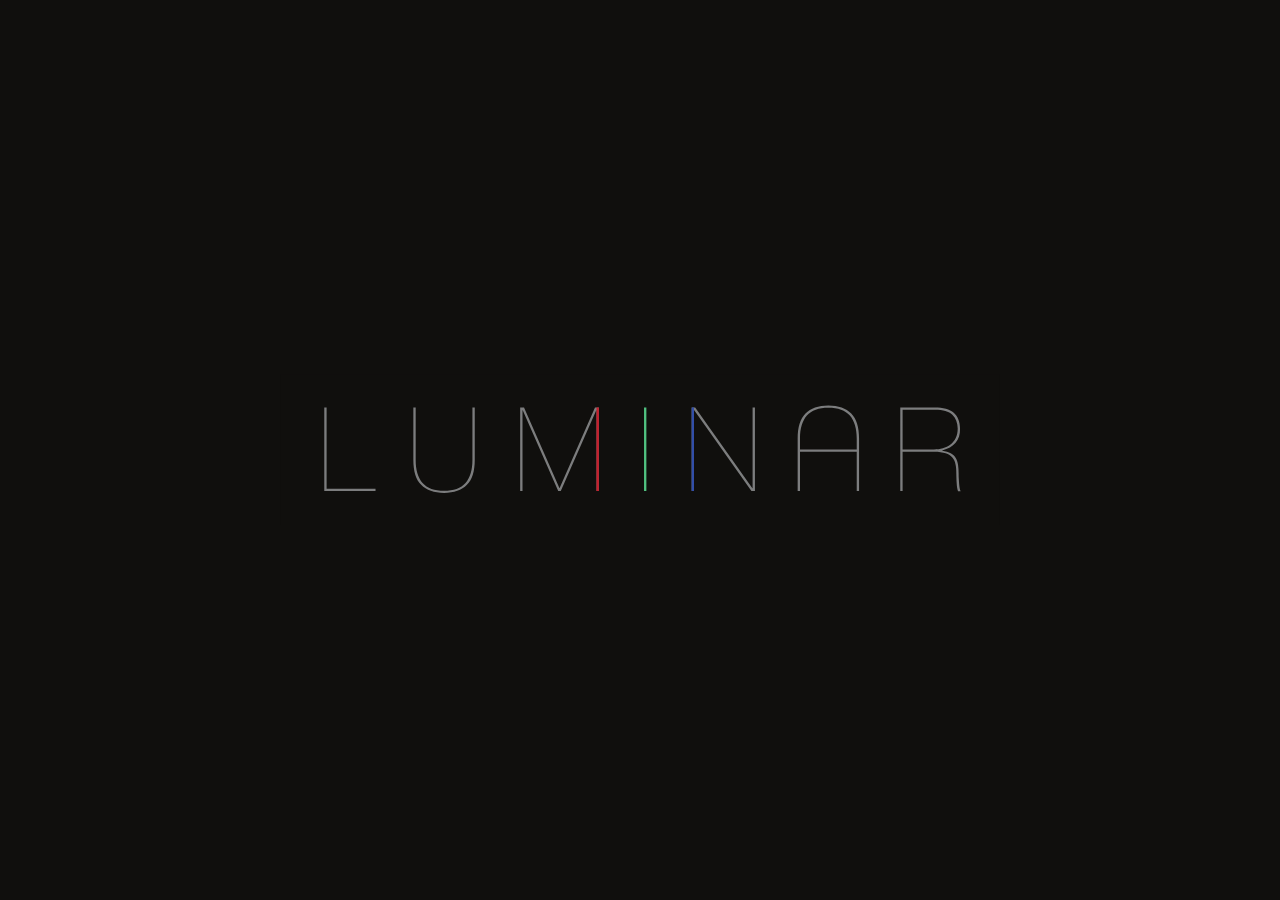
<file: luminar/index.html>
<!doctype html>
<html class="no-js" lang="en" dir="ltr">
  <head>
    <meta charset="utf-8">
    <meta http-equiv="x-ua-compatible" content="ie=edge">
    <meta name="viewport" content="width=device-width, initial-scale=1.0">
    <title>Luminar</title>
    <link rel="stylesheet" href="css/foundation.css">
    <link rel="stylesheet" href="css/app.css">
  </head>
  <body>
  



    <div class="landing_image">
      <a href="main.html">
        <img src="resources/luminar_cropped.svg" alt="Particles and waves"> 
      </a>
    </div>
  
  




    <script src="js/vendor/jquery.js"></script>
    <script src="js/vendor/what-input.js"></script>
    <script src="js/vendor/foundation.js"></script>
    <script src="js/app.js"></script>
  </body>
</html>
</file>
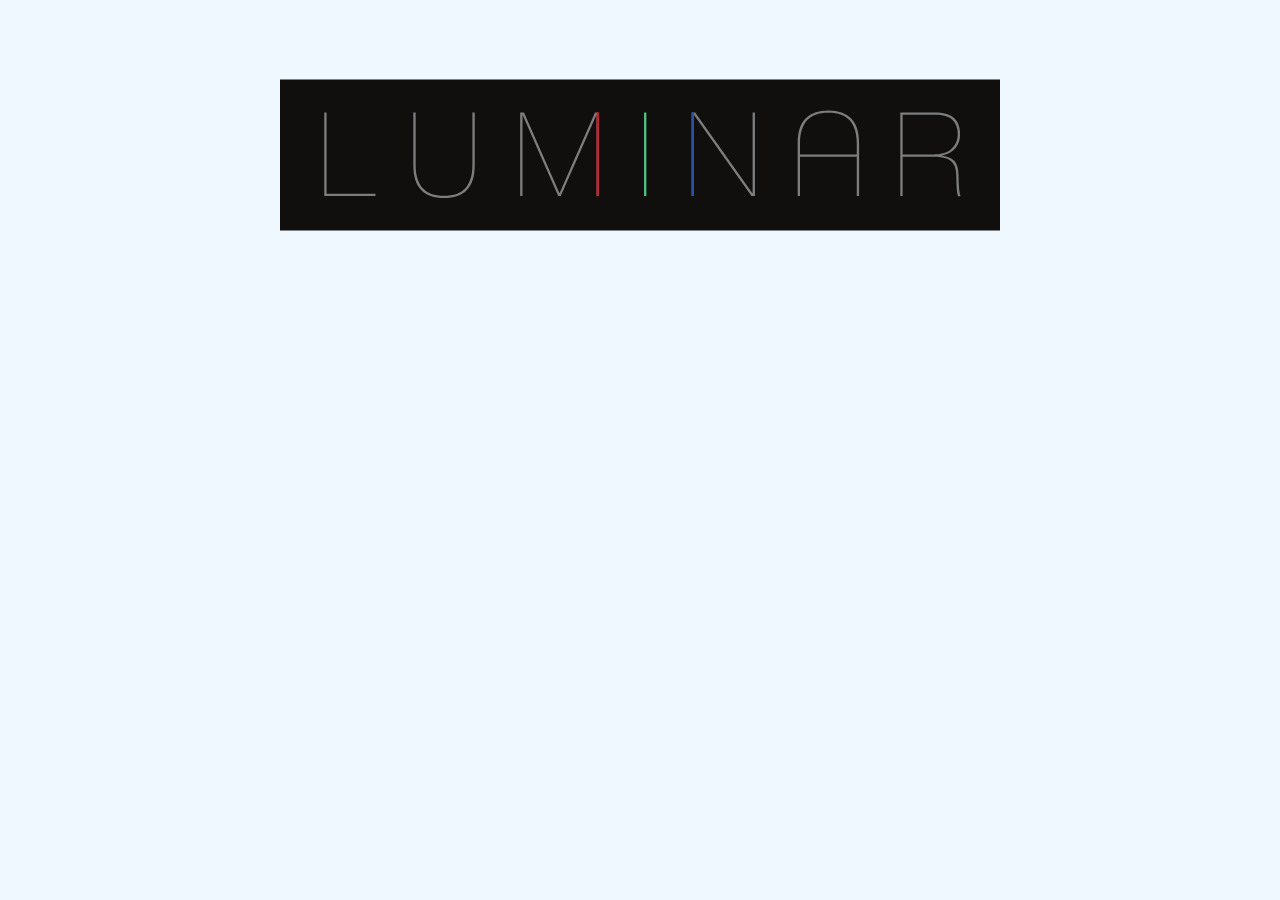
<file: projectluminar/index.html>
<!doctype html>
<html class="no-js" lang="en" dir="ltr">
  <head>
    <meta charset="utf-8">
    <meta http-equiv="x-ua-compatible" content="ie=edge">
    <meta name="viewport" content="width=device-width, initial-scale=1.0">
    <title>Luminar_landing</title>
    <script src="https://ajax.googleapis.com/ajax/libs/jquery/1.11.3/jquery.min.js"></script>
    
    <!-- <link rel="stylesheet" type="text/css" href="style/style.css"> -->
    
    <!-- Foundation -->
    <!-- <link rel="stylesheet" href="css/foundation.css"> -->
    <link rel="stylesheet" href="css/app.css">
    
    <script src="luminar.js"></script>
  </head>
<!-- <body> -->
  <!-- <body class="row body" background="resources/luminar_fullsize.svg"> -->
  <body class="body">
  
  <tbody>
  <tr>
    <td>
      

    <div class='landingimage'>
      <a href="main.html">
        <img src='resources/luminar_cropped.svg' />
      </a>
    </div>


    </td>
  </tr>    
  </tbody>


  </body>
</html>
</file>
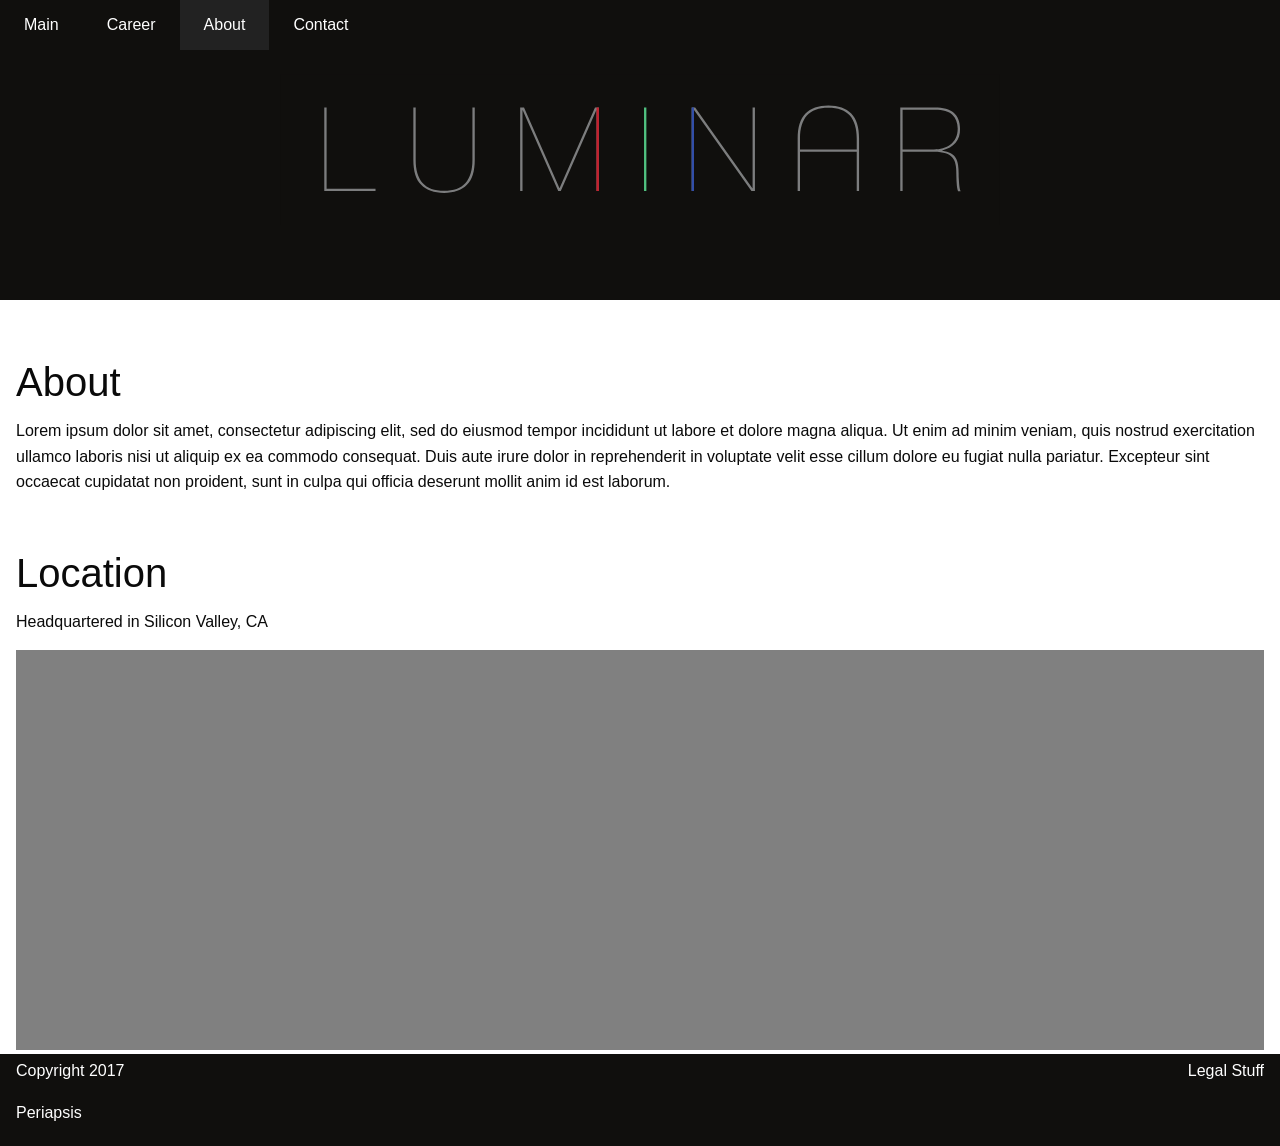
<file: luminar/about.html>
<!doctype html>
<html class="no-js" lang="en" dir="ltr">
  <head>
    <meta charset="utf-8">
    <meta http-equiv="x-ua-compatible" content="ie=edge">
    <meta name="viewport" content="width=device-width, initial-scale=1.0">
    <title>Luminar About</title>
    <link rel="stylesheet" href="css/foundation.css">
    <link rel="stylesheet" href="css/app.css">
  </head>
  <body>
  
    
    <div id="nav_bar">
      <ul class="nav_menu">
        <li class="nav_menu_item"><a href="main.html">Main</a></li>
        <li class="nav_menu_item"><a href="careers.html">Career</a></li>
        <li class="nav_menu_item active_page"><a href="about.html">About</a></li>
        <li class="nav_menu_item"><a href="contact.html">Contact</a></li>
      </ul>
    </div>


    <div class="logo_hero">
      <div class="logo_image">
        <a href="main.html">
          <img src="resources/luminar_cropped.svg" alt="Particles and waves"> 
        </a>
      </div>
    </div>


    <div class="content">

      <div class="content_section">
        <h2>About</h2>
        <p>
          Lorem ipsum dolor sit amet, consectetur adipiscing elit, sed do eiusmod tempor incididunt ut labore et dolore magna aliqua. Ut enim ad minim veniam, quis nostrud exercitation ullamco laboris nisi ut aliquip ex ea commodo consequat. Duis aute irure dolor in reprehenderit in voluptate velit esse cillum dolore eu fugiat nulla pariatur. Excepteur sint occaecat cupidatat non proident, sunt in culpa qui officia deserunt mollit anim id est laborum.
        </p>
      </div>    

      <div class="content_section">
        <h2>Location</h2>
        <p>
          Headquartered in Silicon Valley, CA
        </p>
      </div>

      <div class="content_section">
        <!-- <h2>My Google Maps Demo</h2> -->
        <div id="map"></div>

      </div>

    </div>



    <div class="footer">
        <a class="float-right" href="https://www.etsu.edu/students/counseling/pictures/KnowLaw.png"><p>Legal Stuff</p></a>
      <!-- <ul> -->
        <li><p>Copyright 2017</p></li>
        <li><p>Periapsis</p></li>
      <!-- </ul> -->
    </div>



    <script src="js/vendor/jquery.js"></script>
    <script src="js/vendor/what-input.js"></script>
    <script src="js/vendor/foundation.js"></script>
    <script src="js/app.js"></script>
  </body>
</html>
</file>
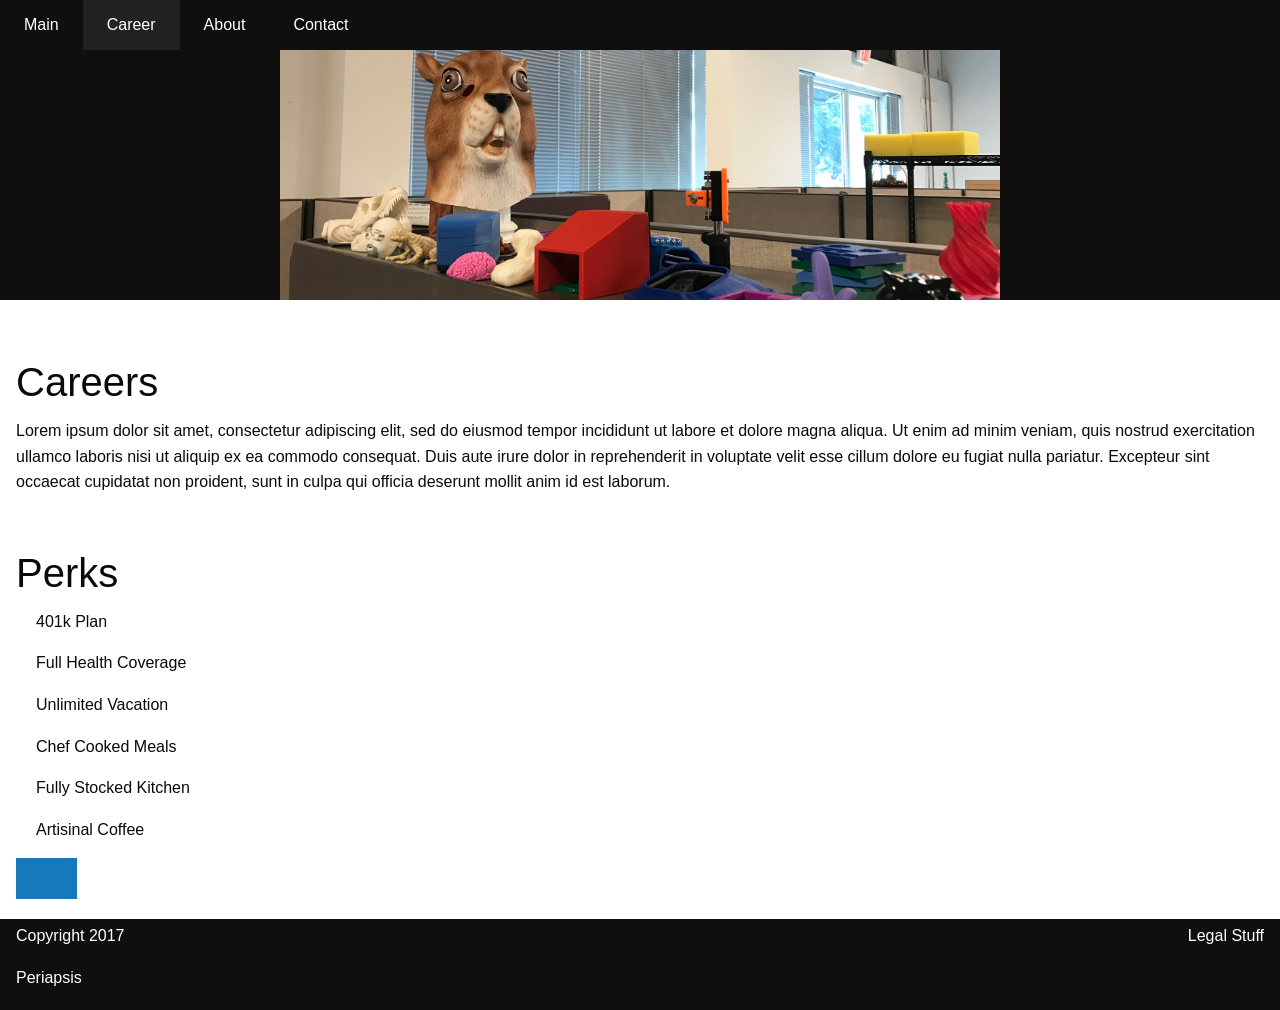
<file: luminar/careers.html>
<!doctype html>
<html class="no-js" lang="en" dir="ltr">
  <head>
    <meta charset="utf-8">
    <meta http-equiv="x-ua-compatible" content="ie=edge">
    <meta name="viewport" content="width=device-width, initial-scale=1.0">
    <title>Luminar Careers</title>
    <link rel="stylesheet" href="css/foundation.css">
    <link rel="stylesheet" href="css/app.css">
    <link rel="stylesheet" type="text/css" href="css/slick.css"/>
  </head>
  <body>
  
    
    <div id="nav_bar">
      <ul class="nav_menu">
        <li class="nav_menu_item"><a href="main.html">Main</a></li>
        <li class="nav_menu_item active_page"><a href="careers.html">Career</a></li>
        <li class="nav_menu_item"><a href="about.html">About</a></li>
        <li class="nav_menu_item"><a href="contact.html">Contact</a></li>
      </ul>
    </div>

<!-- 
 -->    
    <div class="logo_hero">
      <div class="logo_image">
        <a href="main.html">
          <img src="resources/equipment/IMG_2940.jpg" alt="Particles and waves"> 
          <p>Lots of candy and lots to eat. Lots of toys and lots of treats.</p> 
        </a>
      </div>
    </div>       

<!--     
    <div class="logo_hero">
      <div class="your-class">
        <div>your content
          <img src="resources/equipment/IMG_2940.jpg" alt="Particles and waves"> 
        </div>
        <div>your content</div>
        <div>your content</div>
      </div>
    </div>
 -->


    <div class="content">

      <div class="content_section">
        <h2>Careers</h2>
        <p>
          Lorem ipsum dolor sit amet, consectetur adipiscing elit, sed do eiusmod tempor incididunt ut labore et dolore magna aliqua. Ut enim ad minim veniam, quis nostrud exercitation ullamco laboris nisi ut aliquip ex ea commodo consequat. Duis aute irure dolor in reprehenderit in voluptate velit esse cillum dolore eu fugiat nulla pariatur. Excepteur sint occaecat cupidatat non proident, sunt in culpa qui officia deserunt mollit anim id est laborum.
        </p>
      </div>    

      <div class="content_section">
        <h2>Perks</h2>
        <ul>
          <li><p>401k Plan</p></li>
          <li><p>Full Health Coverage</p></li>
          <li><p>Unlimited Vacation</p></li>
          <li><p>Chef Cooked Meals</p></li>
          <li><p>Fully Stocked Kitchen</p></li>
          <li><p>Artisinal Coffee</p></li>
          <li><p></p></li>
        </ul>
      </div>

      <div class="button">
        <a href="jobs.html">Jobs</a>
      </div>

    </div>



    <div class="footer">
        <a class="float-right" href="https://www.etsu.edu/students/counseling/pictures/KnowLaw.png"><p>Legal Stuff</p></a>
      <!-- <ul> -->
        <li><p>Copyright 2017</p></li>
        <li><p>Periapsis</p></li>
      <!-- </ul> -->
    </div>


    <script src="js/vendor/jquery.js"></script>
    <script src="js/vendor/what-input.js"></script>
    <script src="js/vendor/foundation.js"></script> 
    <script src="js/app.js"></script>
    <script type="text/javascript" src="js/slick.min.js"></script>
  </body>
</html>
</file>
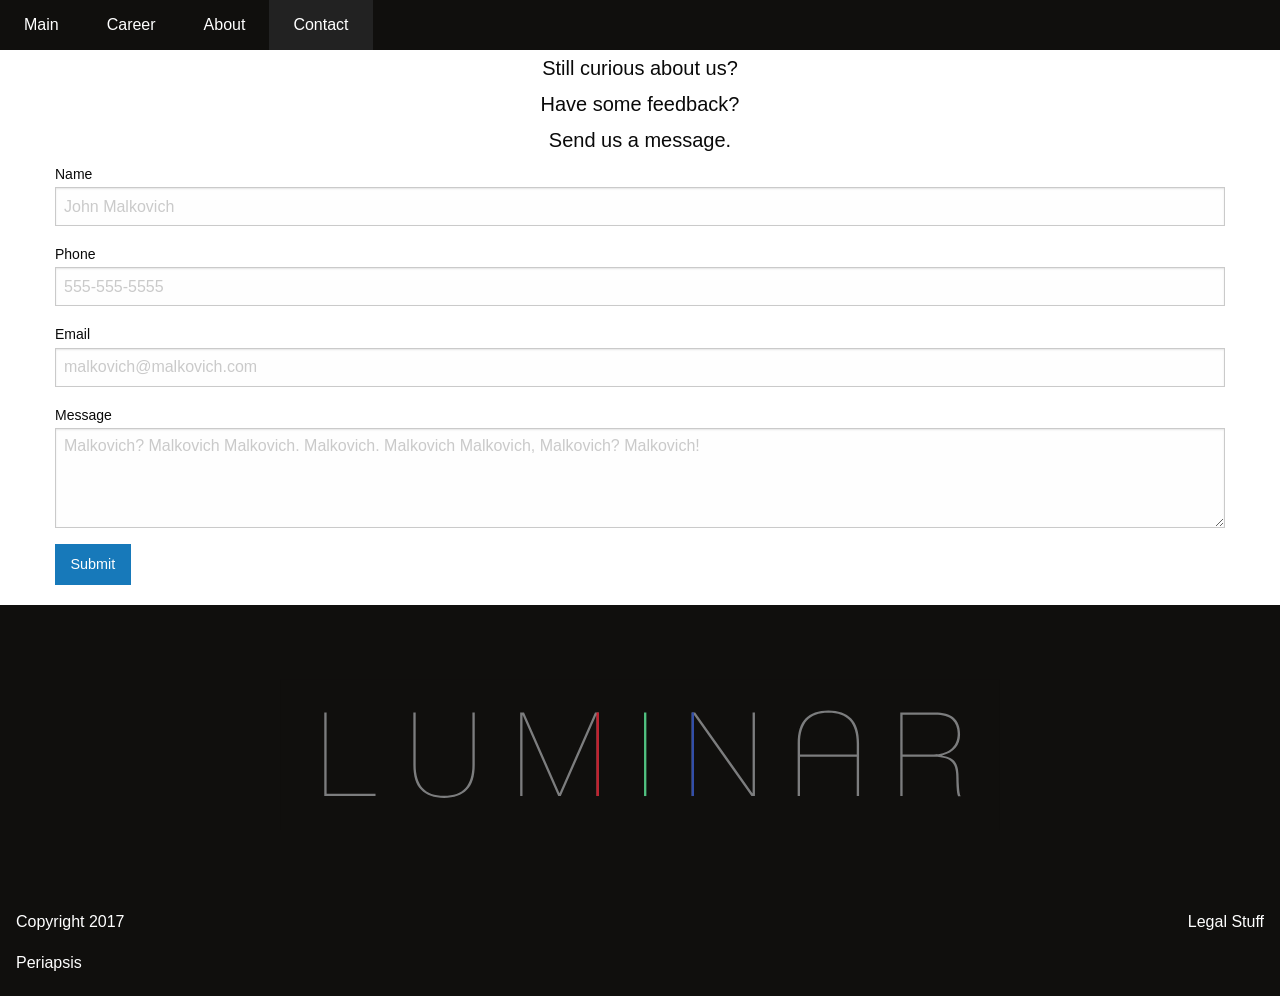
<file: luminar/contact.html>
<!doctype html>
<html class="no-js" lang="en" dir="ltr">
  <head>
    <meta charset="utf-8">
    <meta http-equiv="x-ua-compatible" content="ie=edge">
    <meta name="viewport" content="width=device-width, initial-scale=1.0">
    <title>Luminar Contact</title>
    <link rel="stylesheet" href="css/foundation.css">
    <link rel="stylesheet" href="css/app.css">
  </head>
  <body>
  
    
    <div id="nav_bar">
      <ul class="nav_menu">
        <li class="nav_menu_item"><a href="main.html">Main</a></li>
        <li class="nav_menu_item"><a href="careers.html">Career</a></li>
        <li class="nav_menu_item"><a href="about.html">About</a></li>
        <li class="nav_menu_item active_page"><a href="contact.html">Contact</a></li>
      </ul>
    </div>



    <div class="content">

      <div class="content_section">
        <h2></h2>
        <h5>Still curious about us?</h5>
        <h5>Have some feedback?</h5>
        <h5>Send us a message.</h5>
      </div>    

      <div class="content_section form">
        <form>
          <div class="row">
            <div class="large-12 columns">
              <label>Name
                <input type="text" placeholder="John Malkovich" />
              </label>
            </div>
          </div>
          <div class="row">
            <div class="large-12 columns">
              <label>Phone
                <input type="text" placeholder="555-555-5555" />
              </label>
            </div>
          </div>
          <div class="row">
            <div class="large-12 columns">
              <label>Email
                <input type="text" placeholder="malkovich@malkovich.com" />
              </label>
            </div>
          </div>

          <div class="row">
            <div class="large-12 columns">
              <label>Message
                <textarea placeholder="Malkovich? Malkovich Malkovich. Malkovich. Malkovich Malkovich, Malkovich? Malkovich!"></textarea>
              </label>
            </div>
          </div>

          <div class="row">
            <div class="small-2 columns">
              <a href="#" class="button postfix">Submit</a>
            </div>
          </div>

        </form>
      </div>

    </div>


  
    <div class="logo_hero">
      <div class="logo_image">
        <a href="main.html">
          <img src="resources/luminar_cropped.svg" alt="Particles and waves"> 
        </a>
      </div>
    </div>

    <div class="footer">
        <a class="float-right" href="https://www.etsu.edu/students/counseling/pictures/KnowLaw.png"><p>Legal Stuff</p></a>
      <!-- <ul> -->
        <li><p>Copyright 2017</p></li>
        <li><p>Periapsis</p></li>
      <!-- </ul> -->
    </div>





    <script src="js/vendor/jquery.js"></script>
    <script src="js/vendor/what-input.js"></script>
    <script src="js/vendor/foundation.js"></script>
    <script src="js/app.js"></script>
  </body>
</html>
</file>
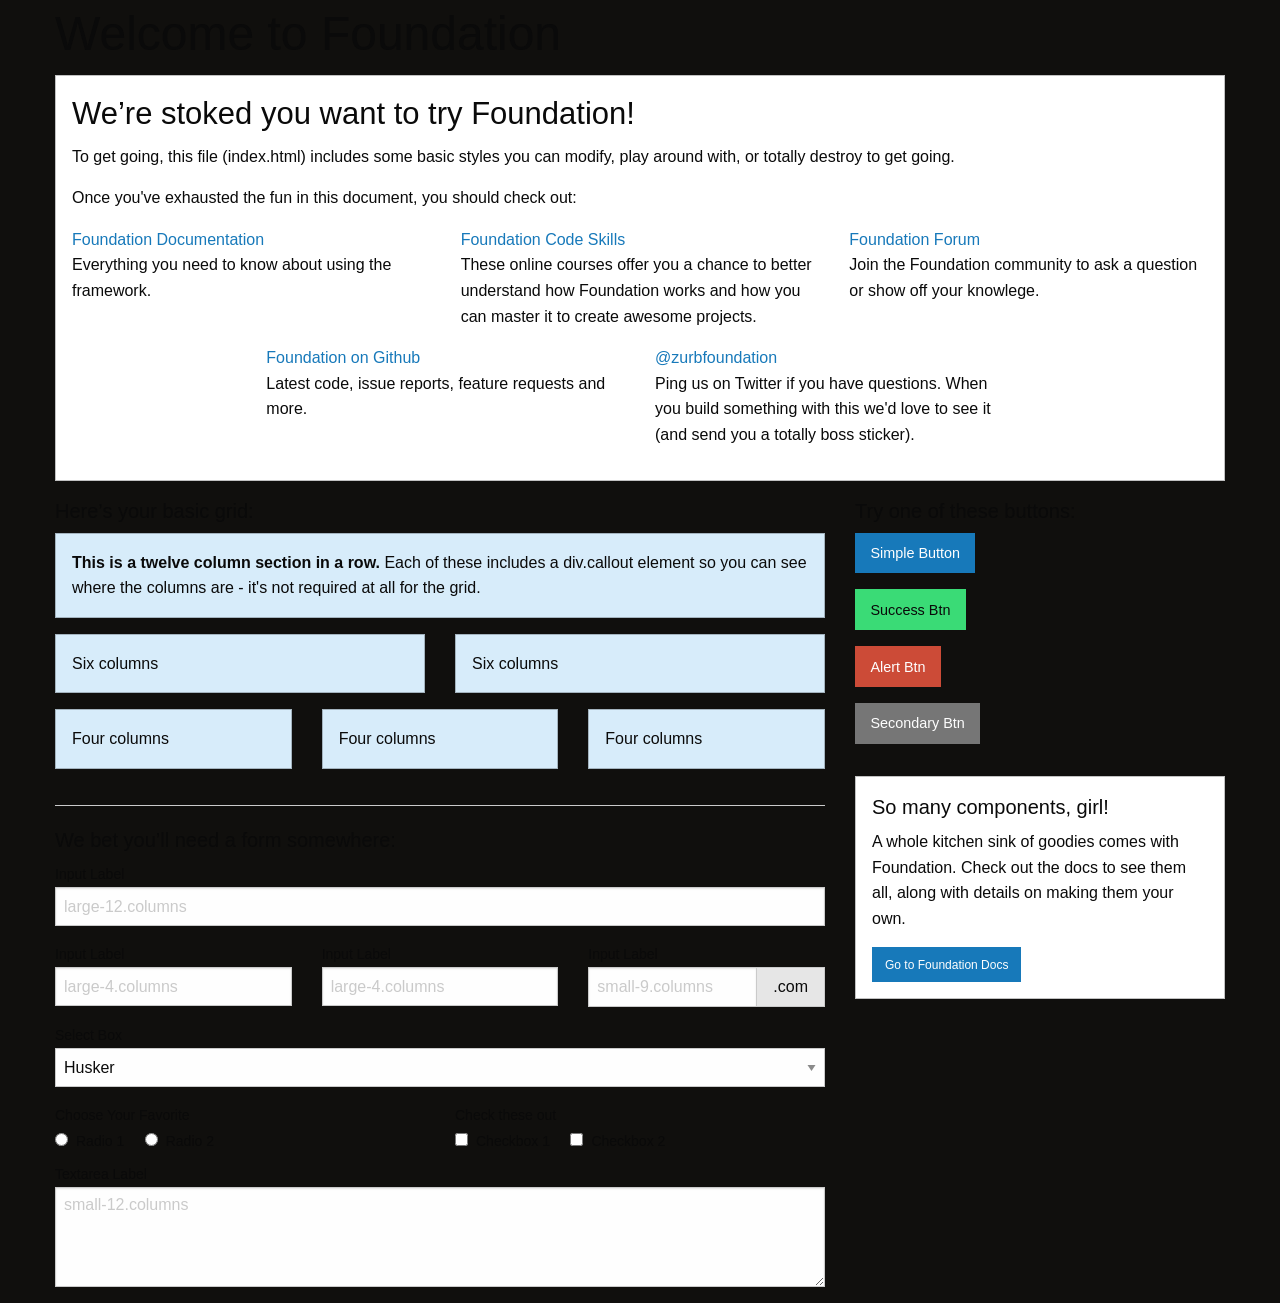
<file: luminar/foundationindex.html>
<!doctype html>
<html class="no-js" lang="en" dir="ltr">
  <head>
    <meta charset="utf-8">
    <meta http-equiv="x-ua-compatible" content="ie=edge">
    <meta name="viewport" content="width=device-width, initial-scale=1.0">
    <title>Foundation for Sites</title>
    <link rel="stylesheet" href="css/foundation.css">
    <link rel="stylesheet" href="css/app.css">
  </head>
  <body>
    <div class="row">
      <div class="large-12 columns">
        <h1>Welcome to Foundation</h1>
      </div>
    </div>

    <div class="row">
      <div class="large-12 columns">
        <div class="callout">
          <h3>We&rsquo;re stoked you want to try Foundation! </h3>
          <p>To get going, this file (index.html) includes some basic styles you can modify, play around with, or totally destroy to get going.</p>
          <p>Once you've exhausted the fun in this document, you should check out:</p>
          <div class="row">
            <div class="large-4 medium-4 columns">
              <p><a href="http://foundation.zurb.com/docs">Foundation Documentation</a><br />Everything you need to know about using the framework.</p>
            </div>
            <div class="large-4 medium-4 columns">
              <p><a href="http://zurb.com/university/code-skills">Foundation Code Skills</a><br />These online courses offer you a chance to better understand how Foundation works and how you can master it to create awesome projects.</p>
            </div>
            <div class="large-4 medium-4 columns">
              <p><a href="http://foundation.zurb.com/forum">Foundation Forum</a><br />Join the Foundation community to ask a question or show off your knowlege.</p>
            </div>
          </div>
          <div class="row">
            <div class="large-4 medium-4 medium-push-2 columns">
              <p><a href="http://github.com/zurb/foundation">Foundation on Github</a><br />Latest code, issue reports, feature requests and more.</p>
            </div>
            <div class="large-4 medium-4 medium-pull-2 columns">
              <p><a href="https://twitter.com/ZURBfoundation">@zurbfoundation</a><br />Ping us on Twitter if you have questions. When you build something with this we'd love to see it (and send you a totally boss sticker).</p>
            </div>
          </div>
        </div>
      </div>
    </div>

    <div class="row">
      <div class="large-8 medium-8 columns">
        <h5>Here&rsquo;s your basic grid:</h5>
        <!-- Grid Example -->

        <div class="row">
          <div class="large-12 columns">
            <div class="primary callout">
              <p><strong>This is a twelve column section in a row.</strong> Each of these includes a div.callout element so you can see where the columns are - it's not required at all for the grid.</p>
            </div>
          </div>
        </div>
        <div class="row">
          <div class="large-6 medium-6 columns">
            <div class="primary callout">
              <p>Six columns</p>
            </div>
          </div>
          <div class="large-6 medium-6 columns">
            <div class="primary callout">
              <p>Six columns</p>
            </div>
          </div>
        </div>
        <div class="row">
          <div class="large-4 medium-4 small-4 columns">
            <div class="primary callout">
              <p>Four columns</p>
            </div>
          </div>
          <div class="large-4 medium-4 small-4 columns">
            <div class="primary callout">
              <p>Four columns</p>
            </div>
          </div>
          <div class="large-4 medium-4 small-4 columns">
            <div class="primary callout">
              <p>Four columns</p>
            </div>
          </div>
        </div>

        <hr />

        <h5>We bet you&rsquo;ll need a form somewhere:</h5>
        <form>
          <div class="row">
            <div class="large-12 columns">
              <label>Input Label</label>
              <input type="text" placeholder="large-12.columns" />
            </div>
          </div>
          <div class="row">
            <div class="large-4 medium-4 columns">
              <label>Input Label</label>
              <input type="text" placeholder="large-4.columns" />
            </div>
            <div class="large-4 medium-4 columns">
              <label>Input Label</label>
              <input type="text" placeholder="large-4.columns" />
            </div>
            <div class="large-4 medium-4 columns">
              <div class="row collapse">
                <label>Input Label</label>
                <div class="input-group">
                  <input type="text" placeholder="small-9.columns" class="input-group-field" />
                  <span class="input-group-label">.com</span>
                </div>
              </div>
            </div>
          </div>
          <div class="row">
            <div class="large-12 columns">
              <label>Select Box</label>
              <select>
                <option value="husker">Husker</option>
                <option value="starbuck">Starbuck</option>
                <option value="hotdog">Hot Dog</option>
                <option value="apollo">Apollo</option>
              </select>
            </div>
          </div>
          <div class="row">
            <div class="large-6 medium-6 columns">
              <label>Choose Your Favorite</label>
              <input type="radio" name="pokemon" value="Red" id="pokemonRed"><label for="pokemonRed">Radio 1</label>
              <input type="radio" name="pokemon" value="Blue" id="pokemonBlue"><label for="pokemonBlue">Radio 2</label>
            </div>
            <div class="large-6 medium-6 columns">
              <label>Check these out</label>
              <input id="checkbox1" type="checkbox"><label for="checkbox1">Checkbox 1</label>
              <input id="checkbox2" type="checkbox"><label for="checkbox2">Checkbox 2</label>
            </div>
          </div>
          <div class="row">
            <div class="large-12 columns">
              <label>Textarea Label</label>
              <textarea placeholder="small-12.columns"></textarea>
            </div>
          </div>
        </form>
      </div>

      <div class="large-4 medium-4 columns">
        <h5>Try one of these buttons:</h5>
        <p><a href="#" class="button">Simple Button</a><br/>
        <a href="#" class="success button">Success Btn</a><br/>
        <a href="#" class="alert button">Alert Btn</a><br/>
        <a href="#" class="secondary button">Secondary Btn</a></p>
        <div class="callout">
          <h5>So many components, girl!</h5>
          <p>A whole kitchen sink of goodies comes with Foundation. Check out the docs to see them all, along with details on making them your own.</p>
          <a href="http://foundation.zurb.com/sites/docs/" class="small button">Go to Foundation Docs</a>
        </div>
      </div>
    </div>

    <script src="js/vendor/jquery.js"></script>
    <script src="js/vendor/what-input.js"></script>
    <script src="js/vendor/foundation.js"></script>
    <script src="js/app.js"></script>
  </body>
</html>
</file>
<file: luminar/css/app.css>
html, body, div, span, applet, object, iframe,
h1, h2, h3, h4, h5, h6, p, blockquote, pre,
a, abbr, acronym, address, big, cite, code,
del, dfn, em, img, ins, kbd, q, s, samp,
small, strike, strong, sub, sup, tt, var,
b, u, i, center,
dl, dt, dd, ol, ul, li,
fieldset, form, label, legend,
table, caption, tbody, tfoot, thead, tr, th, td,
article, aside, canvas, details, embed, 
figure, figcaption, footer, header, hgroup, 
menu, nav, output, ruby, section, summary,
time, mark, audio, video {
  
  -webkit-box-sizing: border-box;
  -moz-box-sizing: border-box;
  box-sizing: border-box;

}

/*div {
  border: 1px solid #73AD21;;
}
*/

html, body {

  height: 100%;

  margin: 0;
  padding: 0;
  border: 0;

  background-color: #100F0D;    /*Luminar's Black*/
}

ul, li{
  list-style-type: none;
}

/* Navigation Bar */
#nav_bar {

}
ul.nav_menu {
  z-index: 1;
  
  width: 100%;
  position: fixed;
  list-style-type: none;
  margin: 0; 
  padding: 0; 
  overflow: hidden;
  
  background-color: #100F0D;    /*Luminar's Black*/
  /*background-color: #000000;*/  /*black*/
  /*background-color: cornsilk;*/
  
  /*opacity: 1;*/
  /*padding: 8px;*/
}
li.nav_menu_item {
  cursor: hand;
  padding: 8px;
  float: left;
  display: inline;
}
.nav_menu li a {
  display: block;
  color: white;
  text-align: center;
  padding: 4px 16px;
  text-decoration: none;
}
.nav_menu li:hover:not(.active) {
  background-color: #444;
}


.active_page {
  background-color: #222;
}


.landing_image {
  /*height: 153px;*/
  width: 720px;
  position: relative;
  top: 50%;
  left: 50%;
  transform: translate( -50%, -50% );
}



.logo_hero {
  height: 300px;
}


.logo_image {
  position: relative;
  /*height: 153px;*/
  width: 720px;
  top: 50%;
  left: 50%;
  transform: translate( -50%, -50% );
}

.content {
  padding: 4px 16px;
  position: relative;
  /*position: fixed;*/
  min-height: 600px;
  /*height: 1000px;*/
  background-color: #FFFFFF;
  /*display: block;  */
}
.content h2 {
  margin-top: 50px;
}

textarea {
  min-height: 100px;
}

p {
  font-family: helvetica, arial, sans-serif;
  color:"red";
}

.content_section h5 {
  text-align: center;
}

#map {
 width: 100%;
 height: 400px;
 background-color: grey;
}


.footer {
  color: white;
  
  bottom: 0px;
  width: 100%;
  padding: 4px 16px;

  text-decoration: none;
  
  background-color: #100F0D;    /*Luminar's Black*/
  /*background-color: #000000;*/  /*black*/
  /*background-color: cornsilk;*/
}

.footer a {
  /*background-color: white;*/
  color: white;
}
  /*position: static;*/
  /*position: relative;*/
  /*position: absolute;*/
  /*position: fixed;*/


/*background-color: #dddddd;*/  /*white*/
/*background-color: #333333;*/  /*gray*/
/*background-color: #4CAF50;*/  /*green*/
/*background-color: #000000;*/  /*black*/
/*background-color: #FFFFFF;*/  /*white*/
/*background-color: #DDDDDD;*/  /*gray*/
/*background-color: cornsilk;*/
/*background-color: #100F0D;*/    /*Luminar's Black*/
</file>
<file: projectluminar/style/style.css>
/**, *:before, *:after {*/
html {
  -webkit-box-sizing: border-box;
  -moz-box-sizing: border-box;
  box-sizing: border-box;
}

.cf:after = {
  content: "";
  display: table;
  clear: both;
}

/*.box-model = {
  width: 200px;
  height: 200px;
  border: 200px;
  padding: 200px;
}
*/

body {
  background-image: ../projectluminar/resources/luminar.png;
  background-color: #100F0D;  /*Luminar's Black*/
  
  background-repeat: no-repeat;
  background-attachment: fixed;
  background-position: center;
  background-size: cover;

  margin: 0;
  padding: 0;
  border: 0;
  outline: 0;
  
  /*background: red;*/
  
}

/*.container {
    width: 418px;
    height: 240px;
    overflow: hidden;
}*/


* {
/*border: 3px solid #73AD21;*/
}

.container {
  /*position: fixed;*/
  max-width: 100%;
}


.navigationbarcontainer {
  background-color: #F0F8FF;
  position: fixed;
  width: 100%;
  top: 0px;
  /*border: 2px solid red;*/
  

}

.navigationbarcontainer p {
    color: #768989;
}

.container img {
  /*position: center;*/ /*I think this is wrong*/

  height: 100%;
  width: 100%;

  opacity: 0;
}

.maincontent {
  /*max-width: 100%;*/
  /*background: yellow;*/
  display: block;
  background-color: #F0F8FF;


}

.content {
  max-width: 100%;
  word-wrap: break-word;
}

/*
.button {
  position: center;
  width: 200;
  height: 200;
  border: 3px;
  color: red;
  background-color: transparent;
  border-color: transparent;
  cursor: default;
}
*/
/*
a .aboutusbutton :hover {
  text-shadow: true;
}
*/

.textdisplaybox {
  /*For construction purposes*/
/*
  border: 3px;
  border-color: red;
  border-style: solid;
*/
  position: absolute;
  z-index:  98;
  /*left: 100px;*/
  /*width: 700px;*/
  width: 99%;
  height: 50%;
  margin-left: auto;
  margin-right: auto;
  /*margin: auto;*/

  text-align: center;
/*  top: 0;
  right: 0;
  width: 200;
*/
}

.textdisplaybox p {

  width: 65%;
  height: 75%;
  margin-left: auto;
  margin-right: auto;
/*
  border-color: orange;
  border-style: solid;
  border-width: 1px;
*/
  font-size: 12; /* font-size doesn't change when argument changes */

  color: #A9A9A9; /* winner so far */
  /*color: #FFFAF0;*/
  /*color: #D3D3D3;*/
  /*color: #C0C0C0;*/
  /*color:  #696969;*/ /*second place*/
  /*color: #708090;*/
  /*color: #778899;*/
}

/*
#red {
  position: absolute;
  top: 50%;
  right: 50%;
  width: 50px;
  height: 150px;
  filter: brightness(1%);
}
*/
</file>
<file: projectluminar/css/app.css>
/*
Luminar's colors

Black: #100F0D;
Gray: #7C7D7E;
Red: #C71D2B;
Green: #51C281;
Blue: #324EA9;

The light blue I've been using: #F0F8FF;

*/



/**, *:before, *:after {


html {
  -webkit-box-sizing: border-box;
  -moz-box-sizing: border-box;
  box-sizing: border-box;

}
*/
html, body, div, span, applet, object, iframe,
h1, h2, h3, h4, h5, h6, p, blockquote, pre,
a, abbr, acronym, address, big, cite, code,
del, dfn, em, img, ins, kbd, q, s, samp,
small, strike, strong, sub, sup, tt, var,
b, u, i, center,
dl, dt, dd, ol, ul, li,
fieldset, form, label, legend,
table, caption, tbody, tfoot, thead, tr, th, td,
article, aside, canvas, details, embed, 
figure, figcaption, footer, header, hgroup, 
menu, nav, output, ruby, section, summary,
time, mark, audio, video {
  
  -webkit-box-sizing: border-box;
  -moz-box-sizing: border-box;
  box-sizing: border-box;


  /*-webkit-margin-before: 0px;*/
  /*-webkit-margin-after: 0px;*/


  margin: 0;
  padding: 0;
  border: 0;
  /*font-size: 100%;*/
  /*font: inherit;*/
  vertical-align: baseline;
}

.cf:after = {
  content: "";
  display: table;
  clear: both;
}

/*.box-model = {
  width: 200px;
  height: 200px;
  border: 200px;
  padding: 200px;
}
*/

body {
  /*background-image: ../projectluminar/resources/luminar.png;*/
  /*background-color: #100F0D;  */  /*Luminar's Black*/
  /*background-color: #FFFFFF;  */  /*White*/
  /*background-color: #000000;  */  /*Black*/
  background-color: #F0F8FF;    /*Light blue*/
  
  background-repeat: no-repeat;
  background-attachment: fixed;
  background-position: center;
  background-size: cover;

  margin: 0;
  padding: 0;
  border: 0;
  outline: 0;



  /*width: 99%;*/
  /*background: red;*/
  
  /*overflow: scroll;*/

}


.landingimage {
  
  display: flex;
  justify-content: center;
  align-items: center;

  position: relative;
  transform: translateY(50%);
  /*top: 50%;*/
  /*transform: translate(-50%, -50%);*/


}



/*.landingimage {
  
}
*/

.landingimage img {




  /*resize: both;*/
  /*overflow: auto;*/
  
  /*height: 100%;*/
  /*width: 100%;*/

  /*height: 273px;*/
  /*width: 1280px;*/

  height: 153px;
  width: 720px;
  
}



/*.container {
    width: 418px;
    height: 240px;
}*/


* {
  /*border: 1px solid #73AD21;*/

}

.landingcontainer {
  /*position: fixed;*/
  /*max-width: 100%;*/
  margin: 0;
  margin-bottom: 25px;
  padding: 0;

  border: 0;
  font-size: 100%;
  font: inherit;
  vertical-align: baseline;
  
  /*background-color: red;*/
  background-color: white;
}


.navigationbarcontainer {
  
  margin: 0;

  position: fixed;
  
  left: 1.8%;
  /*left: 23px;*/
  /*top: 0px;*/
  z-index: 90;
  
  /*background-color: red;*/
  /*border: 2px solid red;*/
  background-color: #F0F8FF;

  /*margin-left: 10px;  */
  /*margin-left: 1%;  */

  /*padding: 0.5%;*/
  padding: 7px;

  height: 35px;
  width: 101%;
  
  opacity: 100%;
  
}

.navigationbarcontainer p {
    color: #768989;
}

.navigationmenu {
  /*display: none;*/
  display: hidden;
  
  /*margin-top: 0.35%;*/
  margin-top: 4px;
  padding-top: 4px;
  padding-bottom: 4px;
  background-color: #7C7D7E;
  width: 80px;
}

.container img {
  /*position: center;*/ /*I think this is wrong*/


  height: 100%;
  width: 100%;

  /*opacity: 0%;*/
}

.allcontentcontainer {
  /*max-width: 100%;*/
  /*background: yellow;*/
  /*display: block;*/
  /*background-color: #F0F8FF;*/
  
  /*margin: auto;*/
  /*display: block;*/


}




.slogan {
  /*color: #00ccff;*/
  text-align: center;
  /*margin-top: 220px;*/
  margin-top: 20%;
  /*font-size: 30px;*/
}



.title {
  font-family: 'Maven Pro';
  font-size: 3em;
  margin-bottom: 0;
  color: #00ccff;
  /*text-shadow:
  1px 0px 1px #ccc, 0px 1px 1px #eee,
  2px 1px 1px #ccc, 1px 2px 1px #eee,
  3px 2px 1px #ccc, 2px 3px 1px #eee,
  4px 3px 1px #ccc, 3px 4px 1px #eee,
  5px 4px 1px #ccc, 4px 5px 1px #eee,
  6px 5px 1px #ccc, 5px 6px 1px #eee,
  7px 6px 1px #ccc;*/
}



.informationalcontent {
  /*max-width: 100%;*/
  /*word-wrap: break-word;*/
  
  /*margin: auto;*/
  /*margin-left: auto;*/
  /*margin-right: auto;*/
  
  position: relative;
  left: 1.2%;

  width: 100%;
  /*background-color: green;*/
  background-color: white;

  /*padding-top: 110px;*/
  padding-top: 15%;
  /*padding-bottom: 110px;*/
  padding-left: 20%;
  padding-right: 20%; 
  opacity: 0.85;
}


.footer {
  /*max-width: 100%;*/
  /*word-wrap: break-word;*/
  width: 100%;
  /*background-color: white;*/
  padding-top: 110px;
  /*padding-bottom: 110px;*/
  /*padding-left: 5%;*/
  padding-right: 1%;
  opacity: 0.85;
  text-align: right;
}

/*
.button {
  position: center;
  width: 200;
  height: 200;
  border: 3px;
  color: red;
  background-color: transparent;
  border-color: transparent;
  cursor: default;
}
*/
/*
a .aboutusbutton :hover {
  text-shadow: true;
}
*/

.textdisplaybox {
  /*For construction purposes*/
/*
  border: 3px;
  border-color: red;
  border-style: solid;
*/
  /*position: absolute;*/
  position: fixed;
  z-index:  98;
  /*left: 100px;*/
  /*width: 700px;*/
  width: 96%;
  height: 50%;
  margin-left: auto;
  margin-right: auto;

  padding: 0.5%;
  /*margin: auto;*/

  text-align: center;
/*  top: 0;
  right: 0;
  width: 200;
*/
}

.textdisplaybox p {

  width: 65%;
  height: 75%;
  margin-left: auto;
  margin-right: auto;
/*
  border-color: orange;
  border-style: solid;
  border-width: 1px;
*/
  font-size: 12; /* font-size doesn't change when argument changes */

  color: #A9A9A9; /* winner so far */
  /*color: #FFFAF0;*/
  /*color: #D3D3D3;*/
  /*color: #C0C0C0;*/
  /*color:  #696969;*/ /*second place*/
  /*color: #708090;*/
  /*color: #778899;*/
}

/*
#red {
  position: absolute;
  top: 50%;
  right: 50%;
  width: 50px;
  height: 150px;
  filter: brightness(1%);
}
*/
</file>
